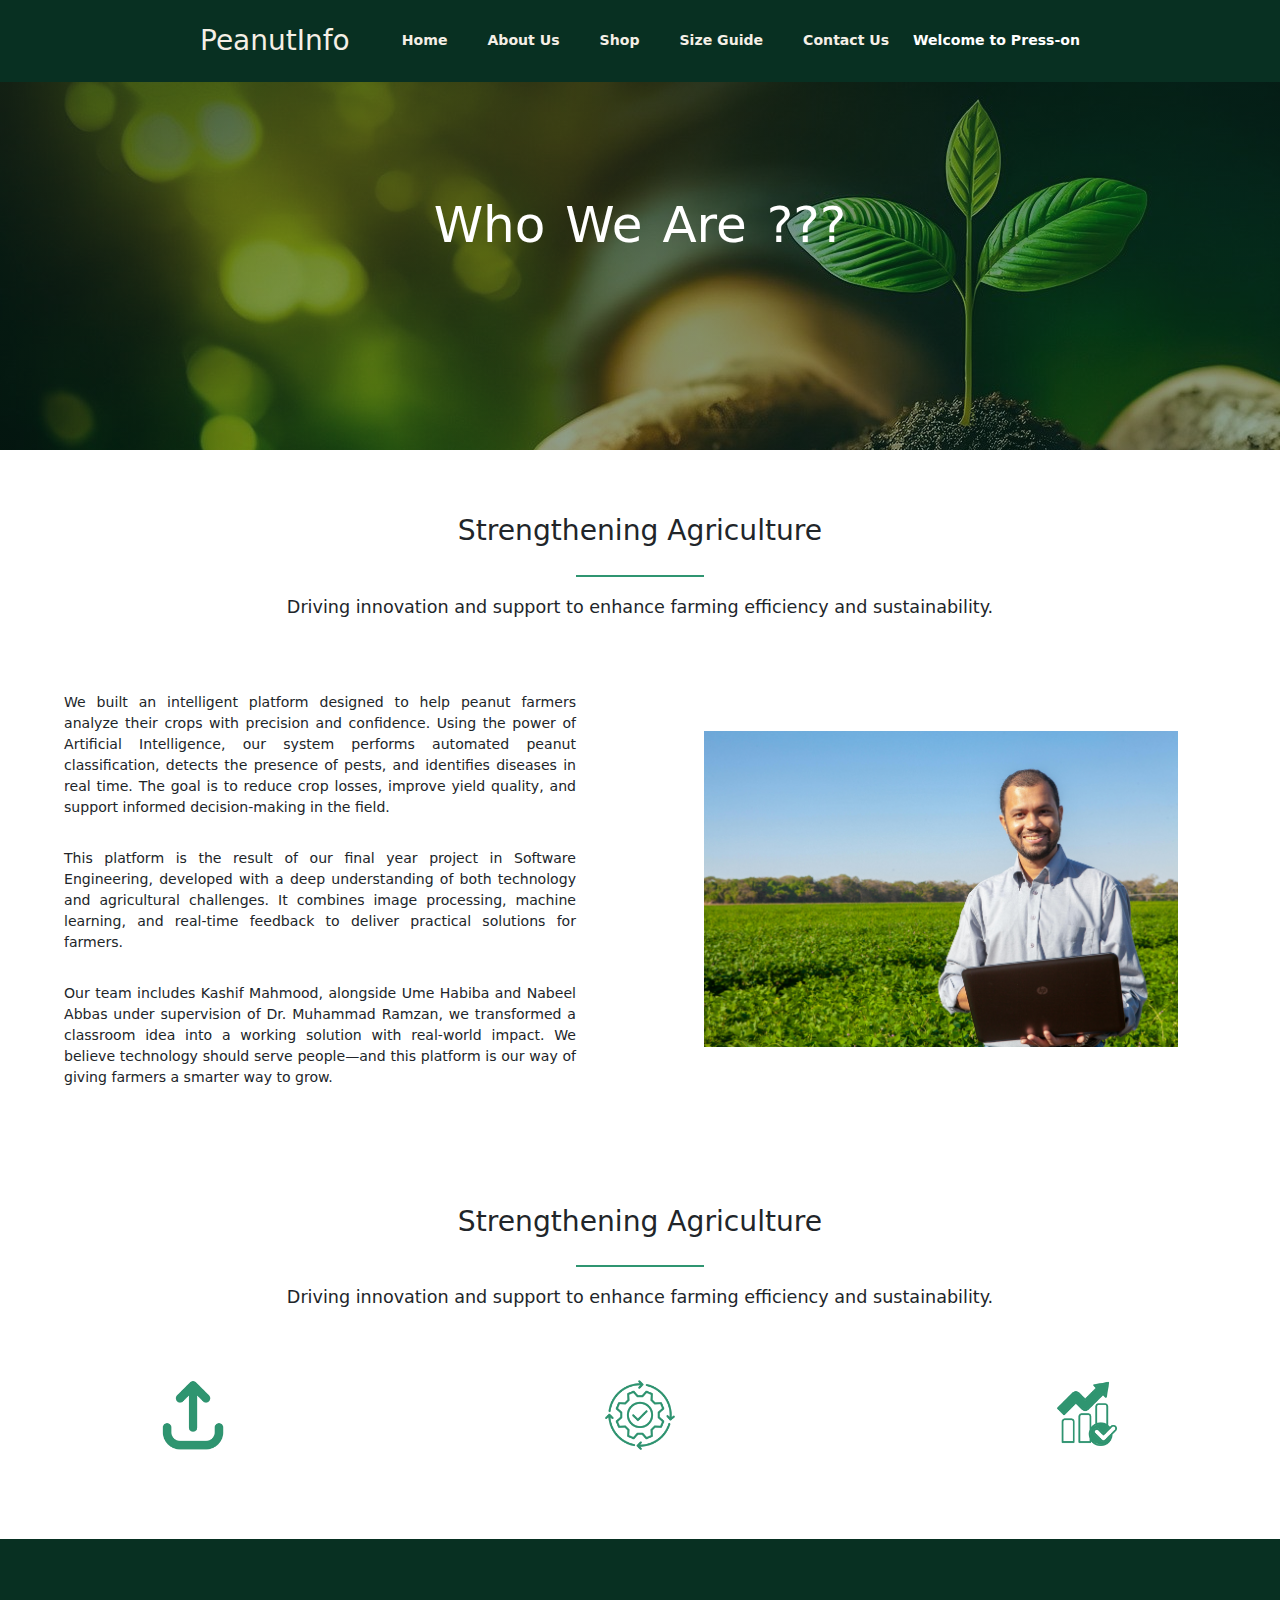
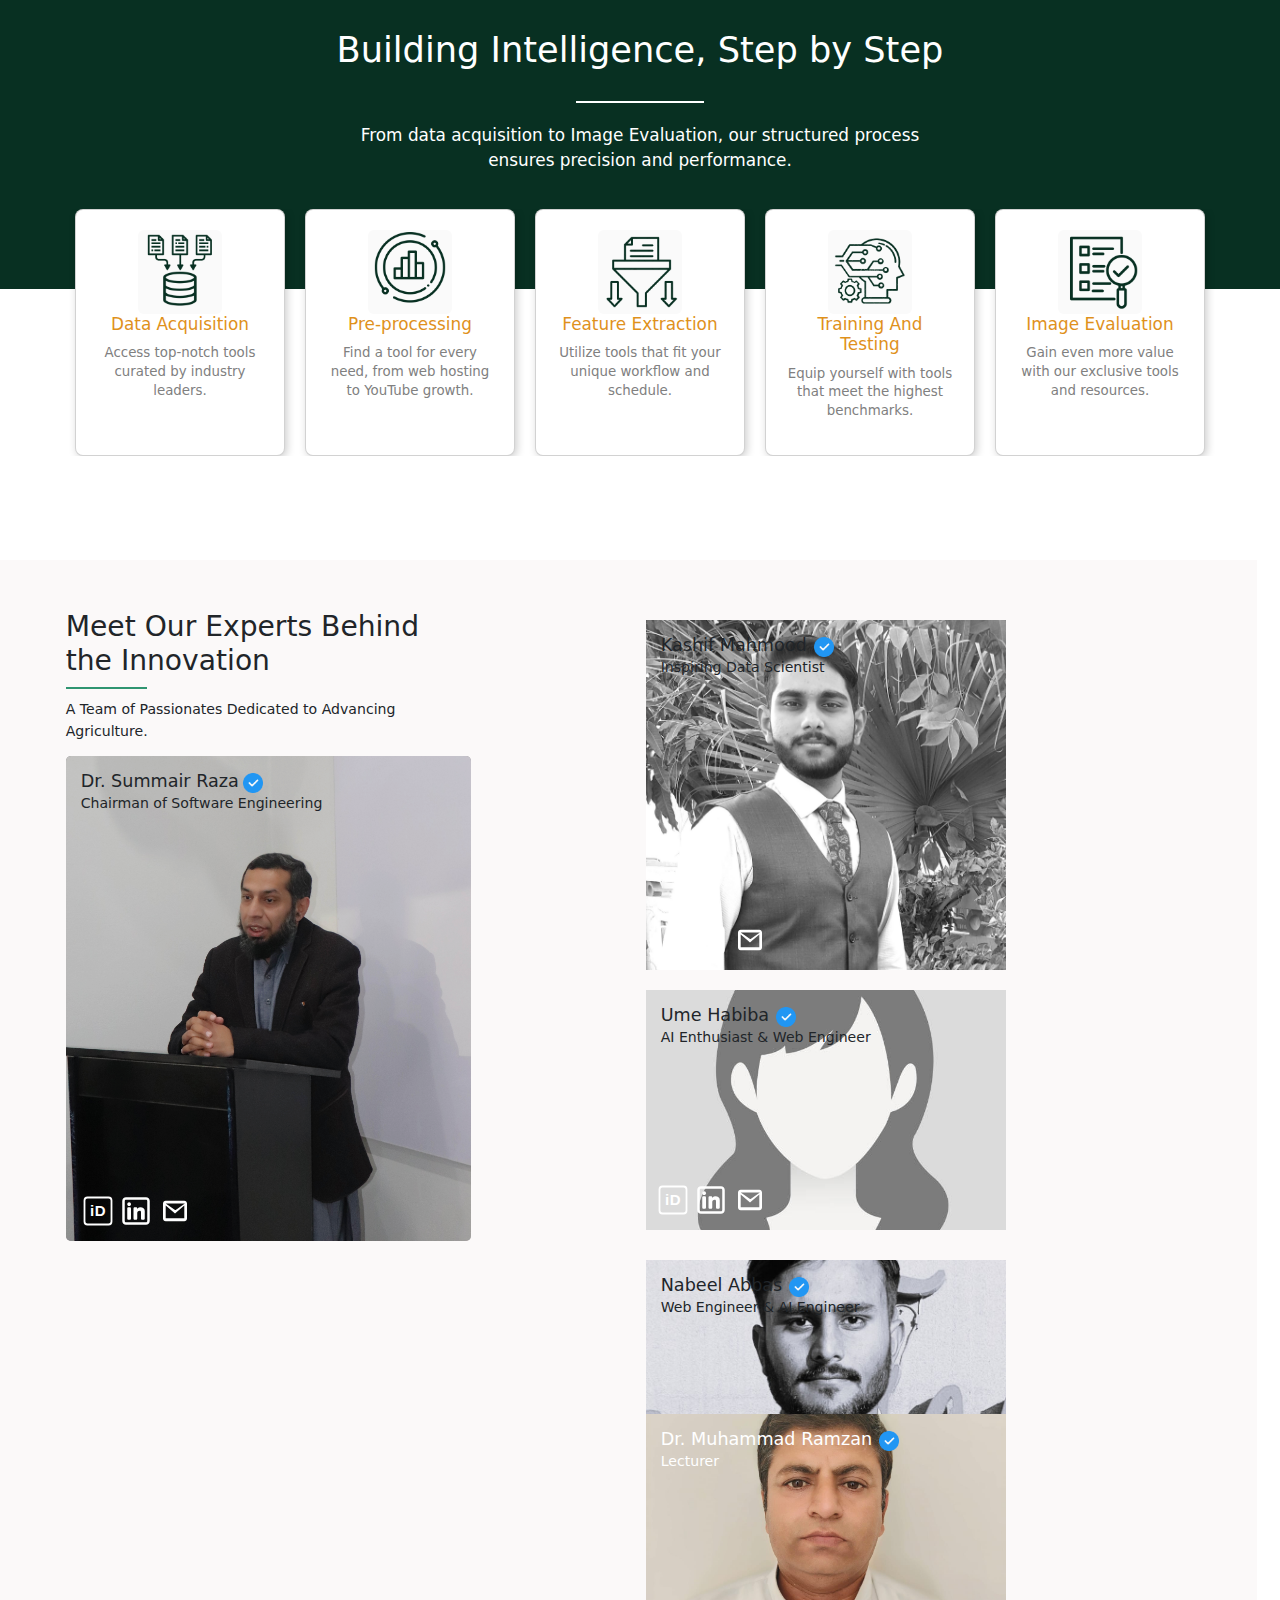
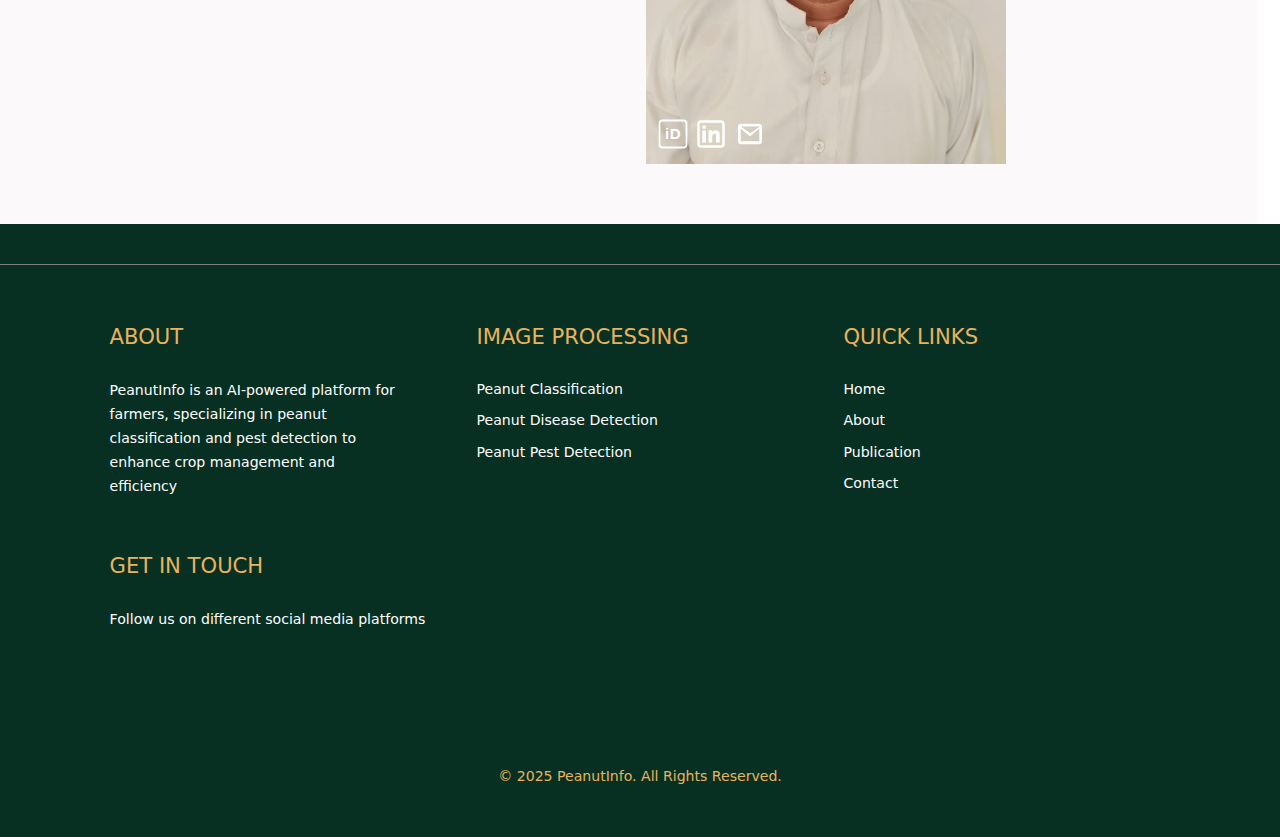
<file: about.html>
<!doctype html>
<html lang="en">

<head>
  <meta charset="utf-8">
  <meta name="viewport" content="width=device-width, initial-scale=1">
  <title>About Us</title>

  <!-- Boostrap file Linkage -->
  <link href="https://cdn.jsdelivr.net/npm/bootstrap@5.3.3/dist/css/bootstrap.min.css" rel="stylesheet"
    integrity="sha384-QWTKZyjpPEjISv5WaRU9OFeRpok6YctnYmDr5pNlyT2bRjXh0JMhjY6hW+ALEwIH" crossorigin="anonymous">

  <!-- Font Awesome -->
  <link rel="stylesheet" href="https://cdnjs.cloudflare.com/ajax/libs/font-awesome/6.5.1/css/all.min.css"
    integrity="sha512-DTOQO9RWCH3ppGqcWaEA1BIZOC6xxalwEsw9c2QQeAIftl+Vegovlnee1c9QX4TctnWMn13TZye+giMm8e2LwA=="
    crossorigin="anonymous" referrerpolicy="no-referrer" />


  <!-- Unicons CSS for Navbar -->
  <link rel="stylesheet" href="https://unicons.iconscout.com/release/v4.0.0/css/line.css" />


  <!-- favicon -->
  <link rel="icon" type="image/x-icon" href="images/logo.png">


  <!-- Custom Files -->
  <link rel="stylesheet" href="css/about.css" />
  <link rel="stylesheet" href="css/about_media_queries.css" />

</head>

<body>

  <!-- Navbar Code -->

  <nav class="nav">
    <i class="uil uil-bars navOpenBtn"></i>
    <a href="index.html" class="logo">PeanutInfo</a>
    <ul class="nav-links">
      <i class="uil uil-times navCloseBtn"></i>
      <li><a href="index.html">Home</a></li>
      <li><a href="about.html">About Us</a></li>
      <li><a href="shop.html">Shop</a></li>
      <li><a href="size_guide.html">Size Guide</a></li>

      <!-- <li class="nav-item dropdown">
        <a class="dropdown-toggle" href="#" id="navbarDropdown" role="button" data-bs-toggle="dropdown"
          aria-expanded="false">
          Image Processing
        </a>
        <ul class="dropdown-menu mt-3" aria-labelledby="navbarDropdown">
          <li><a class="dropdown-item" href="image_classification.php">Peanut Classification</a></li>
          <li>
            <hr class="dropdown-divider">
          </li>
          <li><a class="dropdown-item" href="image_diseases_detection.php">Peanut Disease Detection</a></li>
          <li>
            <hr class="dropdown-divider">
          </li>
          <li><a class="dropdown-item" href="image_pest_detection.php">Peanut Pest Detection</a></li>
        </ul>
      </li> -->

      <li><a href="contact.html">Contact Us</a></li>
    </ul>


    <div class="nav-user-section text-white fw-bolder">
      Welcome to Press-on
    </div>
  </div>
  </nav>


  <!-- Who We Are?? -->

  <div class="pic">
    <h1>
      Who We Are ???
    </h1>
  </div>




  <!-- Our Mission -->

  <div class="cardHeadings">
    <h2>
      Strengthening Agriculture
    </h2>
    <div class="bordercards"></div>
    <h5>
      Driving innovation and support to enhance farming efficiency and sustainability.
    </h5>
  </div>


  <div class="mission">
    <div class="miss1">
      <p>We built an intelligent platform designed to help peanut farmers analyze their crops with precision and
        confidence. Using the power of Artificial Intelligence, our system performs automated peanut classification,
        detects the presence of pests, and identifies diseases in real time. The goal is to reduce crop losses, improve
        yield quality, and support informed decision-making in the field.</p>
      <p>This platform is the result of our final year project in Software Engineering, developed with a deep
        understanding of both technology and agricultural challenges. It combines image processing, machine learning,
        and real-time feedback to deliver practical solutions for farmers.</p>
      <p>Our team includes Kashif Mahmood, alongside Ume Habiba and Nabeel Abbas under supervision of Dr. Muhammad
        Ramzan, we transformed a classroom idea into a working solution with real-world impact. We believe technology
        should serve people—and this platform is our way of giving farmers a smarter way to grow.</p>
    </div>
    <div class="miss2">
      <a href="images/hero2.jpg" target="_blank">
        <img src="images/hero2.jpg" alt="error">
      </a>
    </div>
  </div>




  <!-- How Site is Work -->


  <div class="cardHeadings">
    <h2>
      Strengthening Agriculture
    </h2>
    <div class="bordercards"></div>
    <h5>
      Driving innovation and support to enhance farming efficiency and sustainability.
    </h5>
  </div>



  <div class="site-work">
    <img class="image-adjust" src="images/upload.png" alt="">
    <i class="fa-solid fa-right-long fa-2xl"></i>
    <img class="image-adjust" src="images/process.png" alt="">
    <i class="fa-solid fa-right-long fa-2xl"></i>
    <img class="image-adjust" src="images/result.png" alt="">
  </div>





  <!-- How Model Train -->

  <section class="hero">
    <h1>Building Intelligence, Step by Step</h1>
    <div class="bordercards bordercards-white"></div>
    <p> From data acquisition to Image Evaluation, our structured process ensures precision and performance.</p>
  </section>


  <!-- Cards Section  -->
  <div class="cards-wrapper">
    <section class="cards-section">

      <div class="card">
        <img src="images/Data Aquiration.png" alt="Data Acquisition" />
        <h3>Data Acquisition</h3>
        <p>Access top-notch tools curated by industry leaders.</p>
      </div>


      <div class="card">
        <img src="images/Pre Processing.png" alt="Pre-processing" />
        <h3>Pre-processing</h3>
        <p>Find a tool for every need, from web hosting to YouTube growth.</p>
      </div>


      <div class="card">
        <img src="images/Feature Extraction.png" alt="Feature Extraction" />
        <h3>Feature Extraction</h3>
        <p>Utilize tools that fit your unique workflow and schedule.</p>
      </div>


      <div class="card">
        <img src="images/Testing and Training.png" alt="Training And Testing" />
        <h3>Training And Testing</h3>
        <p>Equip yourself with tools that meet the highest benchmarks.</p>
      </div>


      <div class="card">
        <img src="images/Image Evaluation.png" alt="Image Evaluation" />
        <h3>Image Evaluation</h3>
        <p>Gain even more value with our exclusive tools and resources.</p>
      </div>
    </section>
  </div>



  <!-- Our Team -->



  <div class="row agents-section">

    <!-- Main Card -->
    <div class="vertical-agent-section col-lg-4 col-md-4 col-11">
      <div class="agent-text-section">
        <h2>Meet Our Experts Behind the Innovation</h2>
        <div class="agent-head-divider"></div>
        <p>A Team of Passionates Dedicated to Advancing Agriculture.</p>
      </div>

      <div class="agent-vertical-card">
        <img src="images/Sir Summair.jpg" alt="Sir Summair" class="img-fluid card-1-img">
        <div class="agent-head">
          <h5>Dr. Summair Raza</h5> <img src="images/blue-tick.png" alt="blue-tick"
            class="img-fluid vertical-agent-blue-tick"> <br>
          <p>Chairman of Software Engineering</p>
        </div>
        <div class="agent-social-contacts">
          <a href="https://orcid.org/0000-0001-7405-7948" target="_blank"><img src="images/orc.svg" alt="ORC Image"
              class="img-fluid sccial-icons"></a>
          <a href="https://www.linkedin.com/in/summair-raza-73b4b48/" target="_blank"><img src="images/linkedin.svg"
              alt="linkedin img" class="img-fluid sccial-icons"></a>
          <a href="mailto:summair.raza@uos.edu.pk" target="_blank"><img src="images/email.svg" alt="email img"
              class="img-fluid sccial-icons"></a>

        </div>

        <div class="agent-desc">
          Associate Professor and Chairman of the Department of Software Engineering at the University of Sargodha. He
          specializes in Soft Computing, AI-based Software Engineering, Natural Language Processing, and Feature
          Engineering.
        </div>
      </div>
    </div>





    <div class="horizontal-agent-section col-lg-7 col-md-6 col-11">

      <!-- card1 -->

      <div class="agent-horizontal-card card-agent-1">
        <img src="images/Kashif Mahmood.jpg" alt="agent-2" class="img-fluid horizontal-agent-2">
        <div class="agent-horizontal-head">
          <h5 style="display: inline;" class="me-2">Kashif Mahmood</h5><img src="images/blue-tick.png" alt="blue-tick"
            class="img-fluid vertical-agent-blue-tick">
          <p>Inspiring Data Scientist</p>
        </div>
        <div class="horizontal-agent-desc">
          inspiring data scientist with expertise in machine learning, deep learning, and a passion for solving
          real-world problems through innovation.
        </div>
        <div class="horizontal-agent-social-contacts">
          <a href="https://orcid.org/0009-0000-2587-1724" target="_blank"><img src="images/orc.svg" alt="ORC Image"
              class="img-fluid sccial-icons"></a>
          <a href="https://www.linkedin.com/in/kashif-mahmood-data-scientist/" target="_blank"><img
              src="images/linkedin.svg" alt="linkedin img" class="img-fluid sccial-icons"></a>
          <a href="mailto:kashif03371733@gmail.com" target="_blank"><img src="images/email.svg" alt="email img"
              class="img-fluid sccial-icons"></a>
        </div>
      </div>


      <!-- card2 -->
      <div class="agent-horizontal-card card-agent-2">
        <img src="images/Ume Habiba.jpg" alt="agent-2" class="img-fluid horizontal-agent-2" style="height: 240px;">
        <div class="agent-horizontal-head">
          <h5 style="display: inline;" class="me-2">Ume Habiba</h5><img src="images/blue-tick.png" alt="blue-tick"
            class="img-fluid vertical-agent-blue-tick">
          <p>AI Enthusiast & Web Engineer</p>
        </div>
        <div class="horizontal-agent-desc">
          Passionate AI enthusiast exploring innovation at the frontier of technology with expertise in Web
          Technologies.
        </div>
        <div class="horizontal-agent-social-contacts">
          <a href="https://orcid.org/0009-0000-3723-4722" target="_blank"><img src="images/orc.svg" alt="ORC Image"
              class="img-fluid sccial-icons"></a>
          <a href="https://www.linkedin.com/in/ume-habiba10/" target="_blank"><img src="images/linkedin.svg"
              alt="linkedin img" class="img-fluid sccial-icons"></a>
          <a href="mailto:padhrar840@gmail.com" target="_blank"><img src="images/email.svg" alt="email img"
              class="img-fluid sccial-icons"></a>
        </div>
      </div>


      <!-- card3 -->
      <div class="agent-horizontal-card card-agent-3">
        <img src="images/Nabeel Abbas.jpg" alt="agent-2" class="img-fluid horizontal-agent-2">
        <div class="agent-horizontal-head">
          <h5 style="display: inline;" class="me-2">Nabeel Abbas</h5><img src="images/blue-tick.png" alt="blue-tick"
            class="img-fluid vertical-agent-blue-tick">
          <p>Web Engineer & AI Engineer</p>
        </div>
        <div class="horizontal-agent-desc">
          Strong foundation in core computing subjects and a deep passion for Artificial Intelligence, with expertise in
          Web Engineering.
        </div>
        <div class="horizontal-agent-social-contacts">
          <a href="https://orcid.org/0009-0006-4719-2689" target="_blank"><img src="images/orc.svg" alt="ORC Image"
              class="img-fluid sccial-icons"></a>
          <a href="https://www.linkedin.com/in/nabeel-abbas-3a59a3344/" target="_blank"><img src="images/linkedin.svg"
              alt="linkedin img" class="img-fluid sccial-icons"></a>
          <a href="mailto:nabeelabbas437@gmail.com" target="_blank"><img src="images/email.svg" alt="email img"
              class="img-fluid sccial-icons"></a>
        </div>
      </div>


      <!-- card4 -->
      <div class="agent-horizontal-card card-agent-4">
        <img src="images/Muhammad Ramzan.jpg" alt="agent-2" class="img-fluid horizontal-agent-2">
        <div class="agent-horizontal-head" style="color: white;">
          <h5 style="display: inline;" class="me-2">Dr. Muhammad Ramzan</h5><img src="images/blue-tick.png"
            alt="blue-tick" class="img-fluid vertical-agent-blue-tick">
          <p>Lecturer</p>
        </div>
        <div class="horizontal-agent-desc">
          Dr. Muhammad Ramzan holds a PhD in Computer Science and has a strong background in Computer Vision, Deep
          Learning, and Human Activity Recognition
        </div>
        <div class="horizontal-agent-social-contacts">
          <a href="https://orcid.org/0000-0001-7803-7960" target="_blank"><img src="images/orc.svg" alt="ORC Image"
              class="img-fluid sccial-icons"></a>
          <a href="https://www.linkedin.com/muhammad-ramzan?_l=en_US" target="_blank"><img src="images/linkedin.svg"
              alt="linkedin img" class="img-fluid sccial-icons"></a>
          <a href="mailto:ramzan.muhammad@uos.edu.pk" target="_blank"><img src="images/email.svg" alt="email img"
              class="img-fluid sccial-icons"></a>
        </div>
      </div>


    </div>
  </div>



  <!-- Footer -->

  <footer class="footer">
    <div class="footer-container">
      <div class="footer-section about">
        <h4>ABOUT</h4>
        <p>
          PeanutInfo is an AI-powered platform for farmers, specializing in peanut classification and pest detection to
          enhance crop management and efficiency
        </p>
      </div>
      <div class="footer-section categories">
        <h4>IMAGE PROCESSING</h4>
        <ul>
          <li><a href="image_classification.php">Peanut Classification</a></li>
          <li><a href="image_diseases_detection.php">Peanut Disease Detection</a></li>
          <li><a href="image_pest_detection.php">Peanut Pest Detection</a></li>
        </ul>
      </div>
      <div class="footer-section quick-links">
        <h4>QUICK LINKS</h4>
        <ul>
          <li><a href="index.php">Home</a></li>
          <li><a href="about.php">About</a></li>
          <li><a href="#">Publication</a></li>
          <li><a href="contact.php">Contact</a></li>
        </ul>
      </div>
      <div class="footer-section get-in-touch">
        <h4>GET IN TOUCH</h4>
        <p>Follow us on different social media platforms</p>
        <div class="social-icons">
          <a href="#"><i class="fab fa-facebook"></i></a>
          <a href="#"><i class="fab fa-instagram"></i></a>
          <a href="#"><i class="fab fa-whatsapp"></i></a>
          <a href="#"><i class="fab fa-pinterest"></i></a>
        </div>
      </div>
    </div>
    <div class="copyright">
      <h6>© 2025 PeanutInfo. All Rights Reserved.</h6>
    </div>
  </footer>



  <script src="https://cdn.jsdelivr.net/npm/bootstrap@5.3.3/dist/js/bootstrap.bundle.min.js"
    integrity="sha384-YvpcrYf0tY3lHB60NNkmXc5s9fDVZLESaAA55NDzOxhy9GkcIdslK1eN7N6jIeHz"
    crossorigin="anonymous"></script>

  <script src="js/index.js"></script>
</body>

</html>
</file>
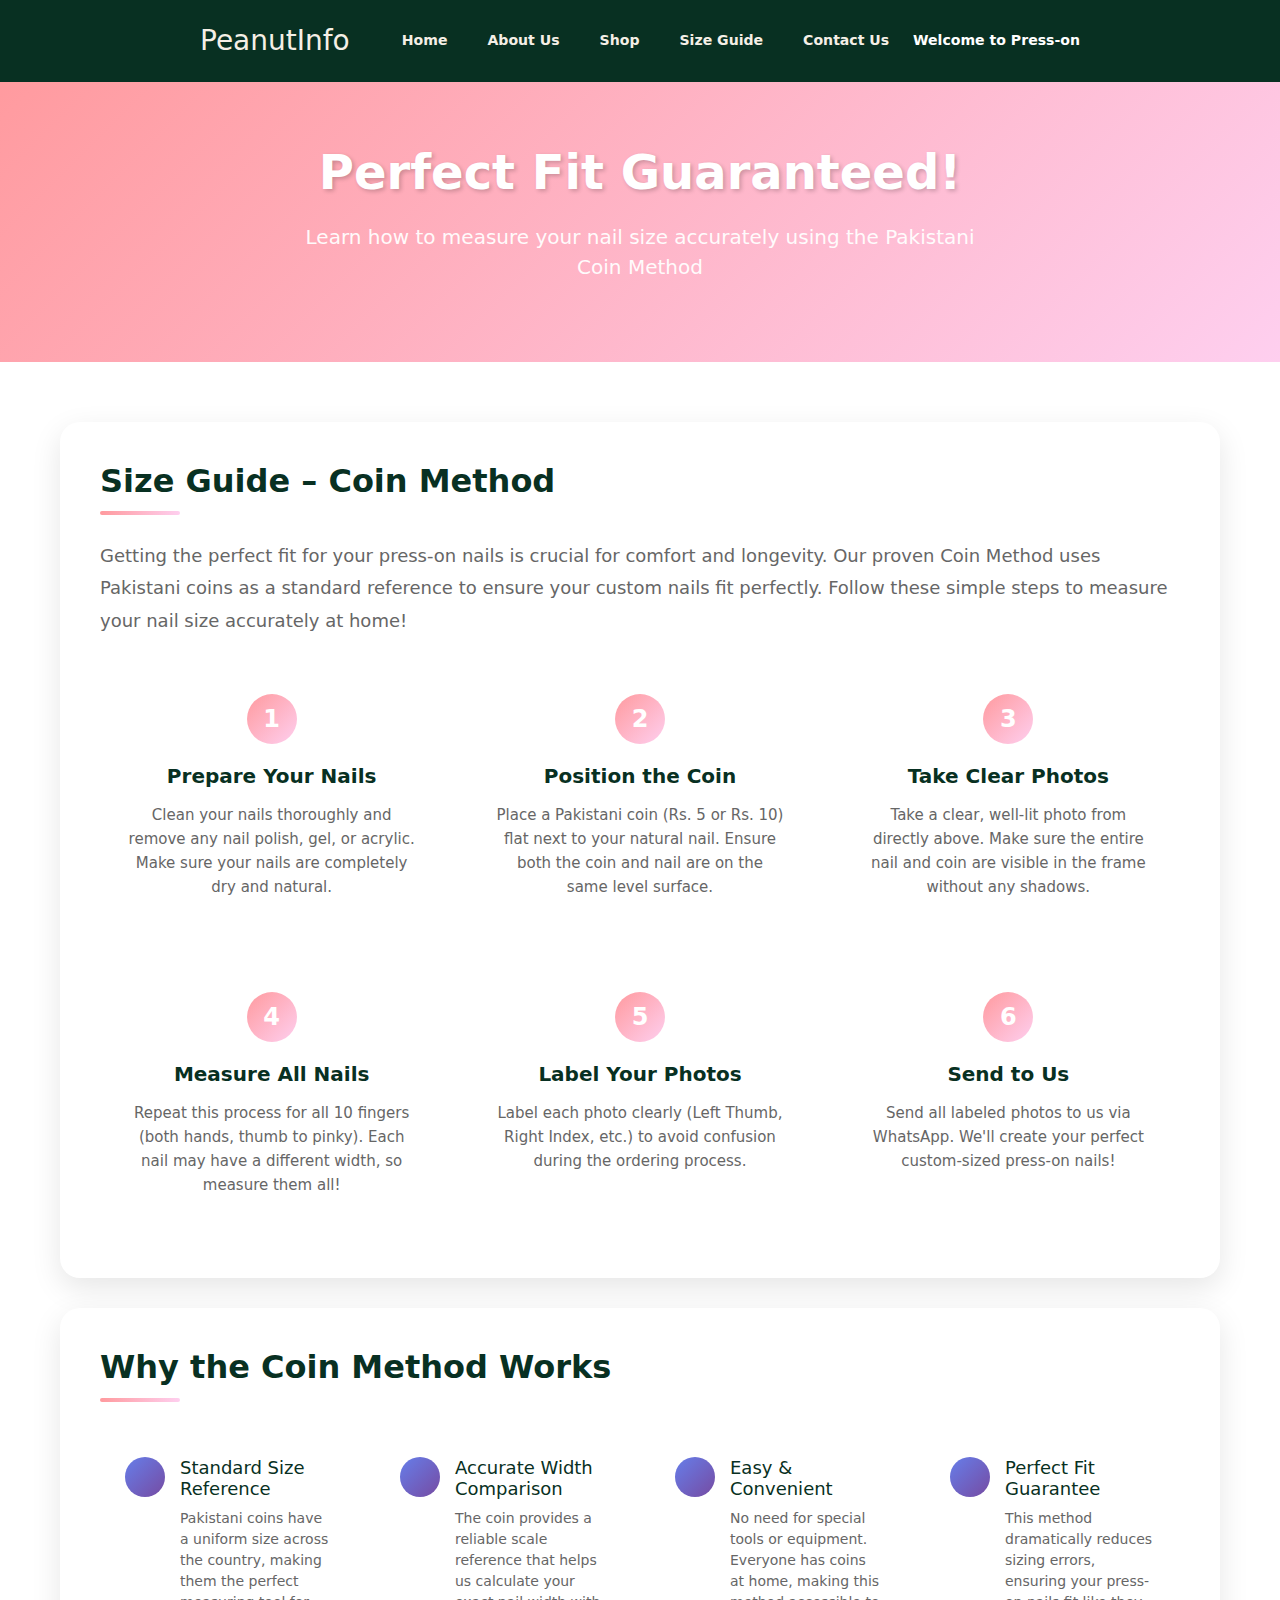
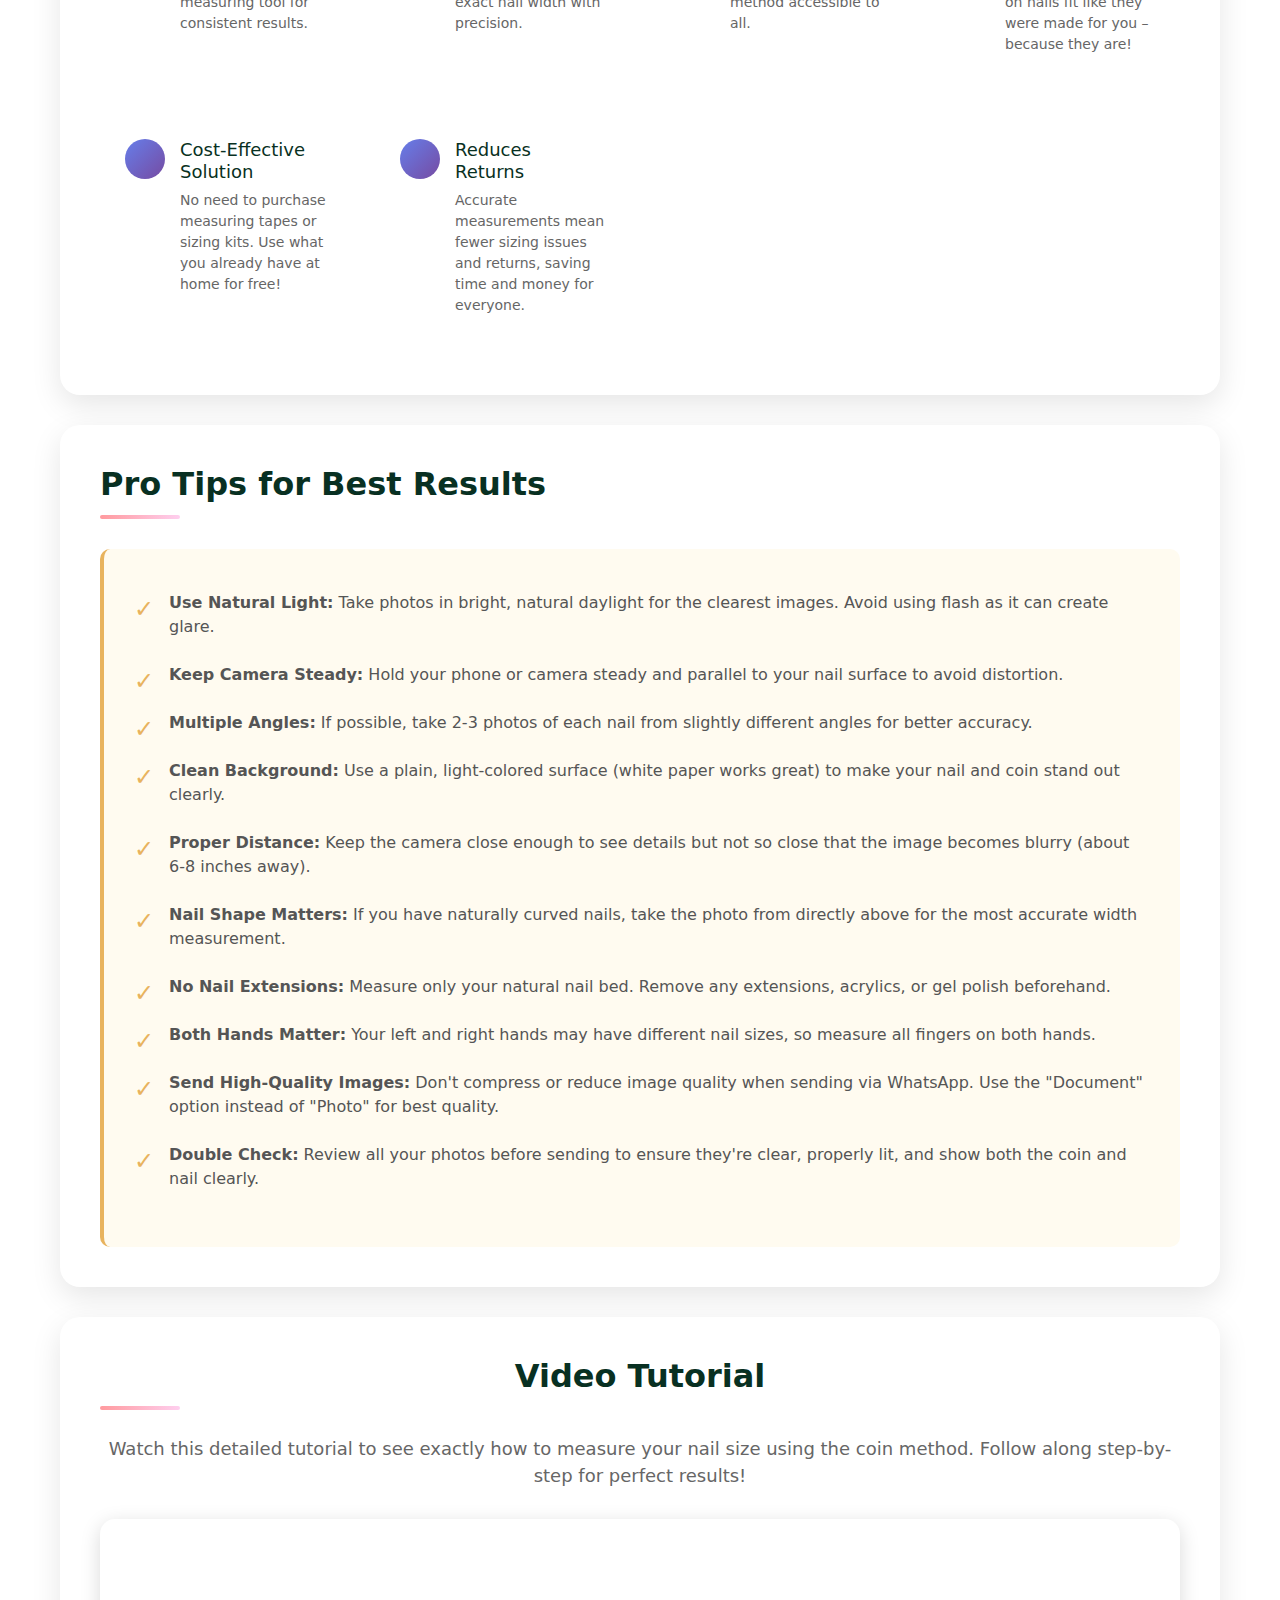
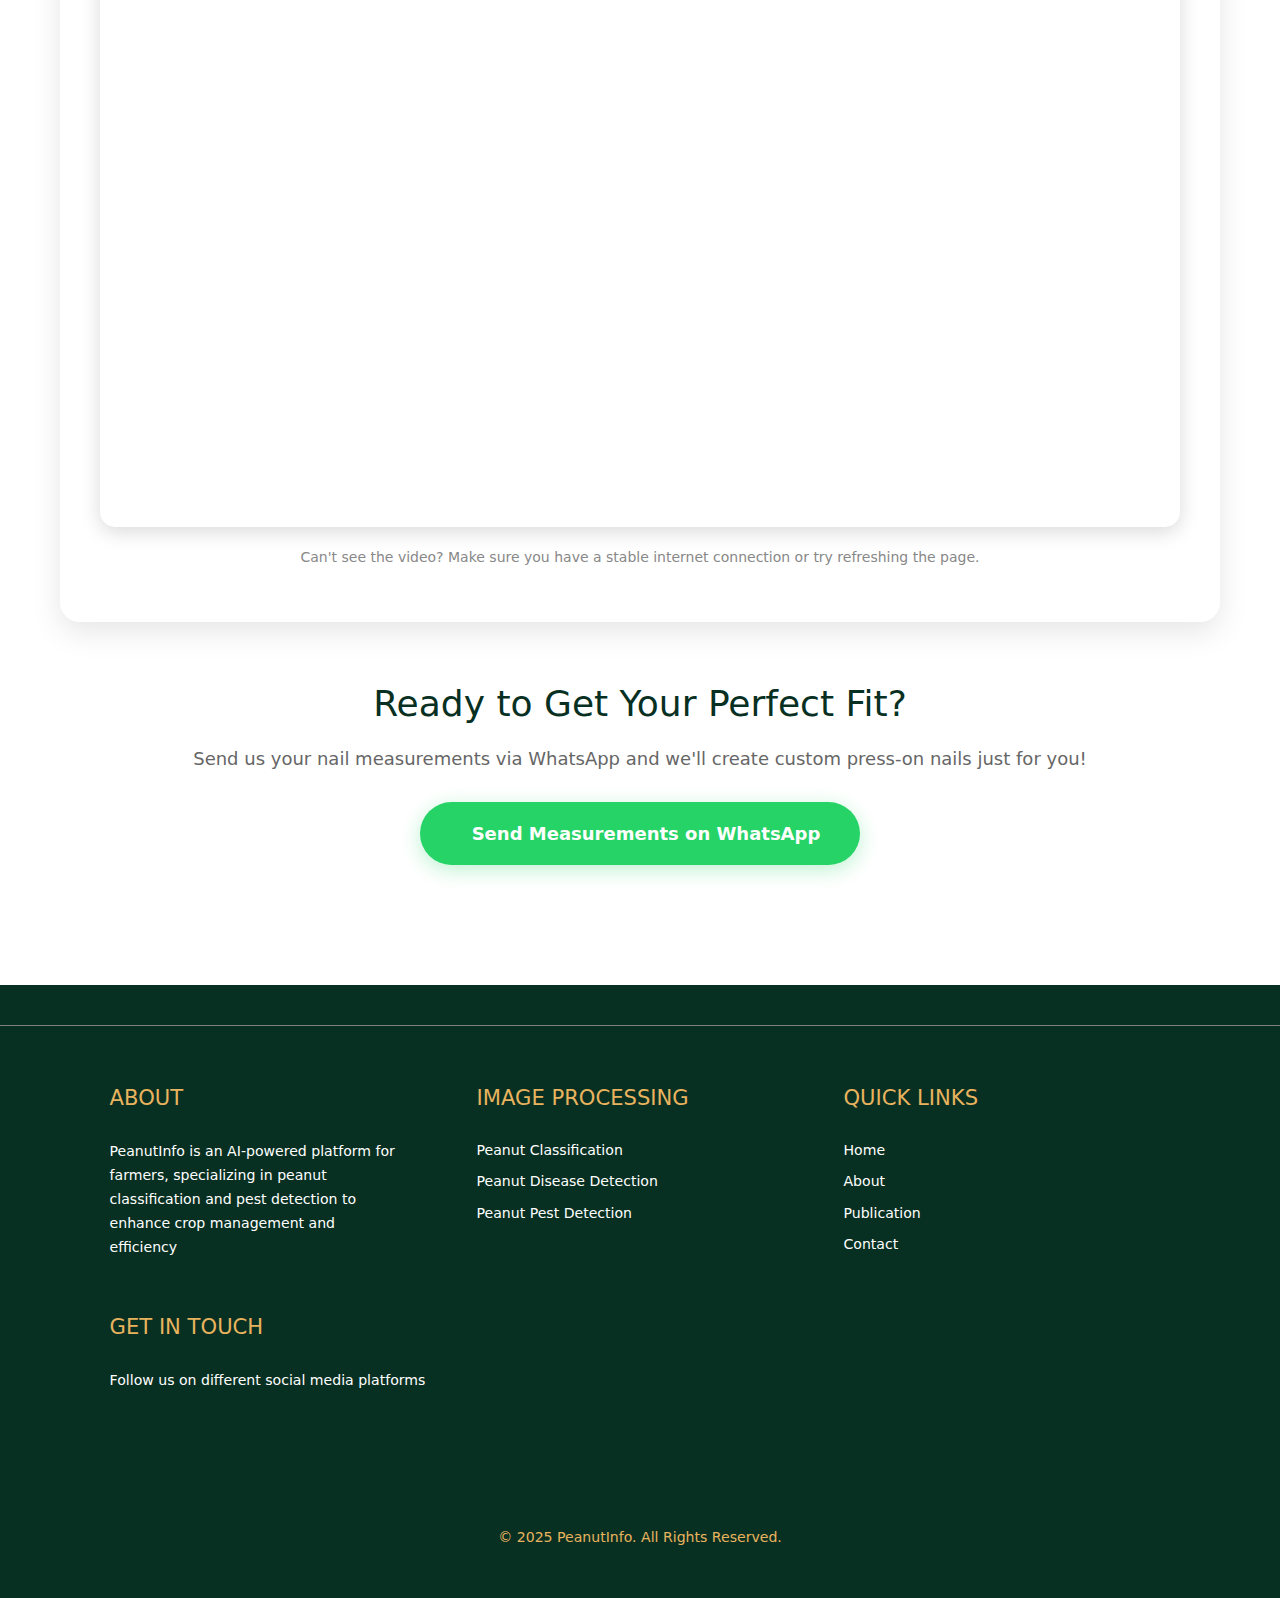
<file: size_guide.html>
<!doctype html>
<html lang="en">

<head>
  <meta charset="utf-8">
  <meta name="viewport" content="width=device-width, initial-scale=1">
  <title>Product Page</title>

  <!-- Boostrap file Linkage -->
  <link href="https://cdn.jsdelivr.net/npm/bootstrap@5.3.3/dist/css/bootstrap.min.css" rel="stylesheet"
    integrity="sha384-QWTKZyjpPEjISv5WaRU9OFeRpok6YctnYmDr5pNlyT2bRjXh0JMhjY6hW+ALEwIH" crossorigin="anonymous">

  <!-- Font Awesome -->
  <link rel="stylesheet" href="https://cdnjs.cloudflare.com/ajax/libs/font-awesome/6.5.1/css/all.min.css"
    integrity="sha512-DTOQO9RWCH3ppGqcWaEA1BIZOC6xxalwEsw9c2QQeAIftl+Vegovlnee1c9QX4TctnWMn13TZye+giMm8e2LwA=="
    crossorigin="anonymous" referrerpolicy="no-referrer" />


  <!-- Unicons CSS for Navbar -->
  <link rel="stylesheet" href="https://unicons.iconscout.com/release/v4.0.0/css/line.css" />


  <!-- favicon -->
  <link rel="icon" type="image/x-icon" href="images/logo.png">

  
  <!-- Custom Files -->
  <link rel="stylesheet" href="css/size_guide.css" />
  <link rel="stylesheet" href="css/size_guide_media_queries.css" />


  <!-- Google Font -->
  

</head>
<body>

   <!-- Navbar Code -->

  <nav class="nav">
    <i class="uil uil-bars navOpenBtn"></i>
    <a href="index.html" class="logo">PeanutInfo</a>
    <ul class="nav-links">
      <i class="uil uil-times navCloseBtn"></i>
      <li><a href="index.html">Home</a></li>
      <li><a href="about.html">About Us</a></li>
      <li><a href="shop.html">Shop</a></li>
      <li><a href="size_guide.html">Size Guide</a></li>

      <!-- <li class="nav-item dropdown">
        <a class="dropdown-toggle" href="#" id="navbarDropdown" role="button" data-bs-toggle="dropdown"
          aria-expanded="false">
          Image Processing
        </a>
        <ul class="dropdown-menu mt-3" aria-labelledby="navbarDropdown">
          <li><a class="dropdown-item" href="image_classification.php">Peanut Classification</a></li>
          <li>
            <hr class="dropdown-divider">
          </li>
          <li><a class="dropdown-item" href="image_diseases_detection.php">Peanut Disease Detection</a></li>
          <li>
            <hr class="dropdown-divider">
          </li>
          <li><a class="dropdown-item" href="image_pest_detection.php">Peanut Pest Detection</a></li>
        </ul>
      </li> -->

      <li><a href="contact.html">Contact Us</a></li>
    </ul>


    <div class="nav-user-section text-white fw-bolder">
      Welcome to Press-on
    </div>
  </div>
  </nav>






<!-- Hero Section -->
  <div class="hero-section">
    <h1><i class="fas fa-ruler"></i> Perfect Fit Guaranteed!</h1>
    <p>Learn how to measure your nail size accurately using the Pakistani Coin Method</p>
  </div>

  <!-- Main Content -->
  <div class="content-container">

    <!-- Size Guide Section -->
    <div class="guide-card">
      <h2 class="section-title"><i class="fas fa-hand-sparkles"></i> Size Guide – Coin Method</h2>
      <p style="font-size: 18px; color: #666; line-height: 1.8; margin-bottom: 30px;">
        Getting the perfect fit for your press-on nails is crucial for comfort and longevity. Our proven Coin Method uses
        Pakistani coins as a standard reference to ensure your custom nails fit perfectly. Follow these simple steps to
        measure your nail size accurately at home!
      </p>

      <div class="steps-container">
        <div class="step-card">
          <div class="step-number">1</div>
          <h3>Prepare Your Nails</h3>
          <p>Clean your nails thoroughly and remove any nail polish, gel, or acrylic. Make sure your nails are completely
            dry and natural.</p>
        </div>

        <div class="step-card">
          <div class="step-number">2</div>
          <h3>Position the Coin</h3>
          <p>Place a Pakistani coin (Rs. 5 or Rs. 10) flat next to your natural nail. Ensure both the coin and nail are on
            the same level surface.</p>
        </div>

        <div class="step-card">
          <div class="step-number">3</div>
          <h3>Take Clear Photos</h3>
          <p>Take a clear, well-lit photo from directly above. Make sure the entire nail and coin are visible in the frame
            without any shadows.</p>
        </div>

        <div class="step-card">
          <div class="step-number">4</div>
          <h3>Measure All Nails</h3>
          <p>Repeat this process for all 10 fingers (both hands, thumb to pinky). Each nail may have a different width, so
            measure them all!</p>
        </div>

        <div class="step-card">
          <div class="step-number">5</div>
          <h3>Label Your Photos</h3>
          <p>Label each photo clearly (Left Thumb, Right Index, etc.) to avoid confusion during the ordering process.</p>
        </div>

        <div class="step-card">
          <div class="step-number">6</div>
          <h3>Send to Us</h3>
          <p>Send all labeled photos to us via WhatsApp. We'll create your perfect custom-sized press-on nails!</p>
        </div>
      </div>
    </div>

    <!-- Why Coin Method Works -->
    <div class="guide-card">
      <h2 class="section-title"><i class="fas fa-check-circle"></i> Why the Coin Method Works</h2>
      <div class="benefits-grid">
        <div class="benefit-item">
          <div class="benefit-icon">
            <i class="fas fa-coins"></i>
          </div>
          <div>
            <h4>Standard Size Reference</h4>
            <p>Pakistani coins have a uniform size across the country, making them the perfect measuring tool for consistent
              results.</p>
          </div>
        </div>

        <div class="benefit-item">
          <div class="benefit-icon">
            <i class="fas fa-ruler-horizontal"></i>
          </div>
          <div>
            <h4>Accurate Width Comparison</h4>
            <p>The coin provides a reliable scale reference that helps us calculate your exact nail width with precision.
            </p>
          </div>
        </div>

        <div class="benefit-item">
          <div class="benefit-icon">
            <i class="fas fa-home"></i>
          </div>
          <div>
            <h4>Easy & Convenient</h4>
            <p>No need for special tools or equipment. Everyone has coins at home, making this method accessible to all.
            </p>
          </div>
        </div>

        <div class="benefit-item">
          <div class="benefit-icon">
            <i class="fas fa-thumbs-up"></i>
          </div>
          <div>
            <h4>Perfect Fit Guarantee</h4>
            <p>This method dramatically reduces sizing errors, ensuring your press-on nails fit like they were made for you
              – because they are!</p>
          </div>
        </div>

        <div class="benefit-item">
          <div class="benefit-icon">
            <i class="fas fa-dollar-sign"></i>
          </div>
          <div>
            <h4>Cost-Effective Solution</h4>
            <p>No need to purchase measuring tapes or sizing kits. Use what you already have at home for free!</p>
          </div>
        </div>

        <div class="benefit-item">
          <div class="benefit-icon">
            <i class="fas fa-redo"></i>
          </div>
          <div>
            <h4>Reduces Returns</h4>
            <p>Accurate measurements mean fewer sizing issues and returns, saving time and money for everyone.</p>
          </div>
        </div>
      </div>
    </div>

    <!-- Important Tips -->
    <div class="guide-card">
      <h2 class="section-title"><i class="fas fa-lightbulb"></i> Pro Tips for Best Results</h2>
      <div class="tips-list">
        <ul>
          <li><strong>Use Natural Light:</strong> Take photos in bright, natural daylight for the clearest images. Avoid
            using flash as it can create glare.</li>
          <li><strong>Keep Camera Steady:</strong> Hold your phone or camera steady and parallel to your nail surface to
            avoid distortion.</li>
          <li><strong>Multiple Angles:</strong> If possible, take 2-3 photos of each nail from slightly different angles
            for better accuracy.</li>
          <li><strong>Clean Background:</strong> Use a plain, light-colored surface (white paper works great) to make your
            nail and coin stand out clearly.</li>
          <li><strong>Proper Distance:</strong> Keep the camera close enough to see details but not so close that the image
            becomes blurry (about 6-8 inches away).</li>
          <li><strong>Nail Shape Matters:</strong> If you have naturally curved nails, take the photo from directly above
            for the most accurate width measurement.</li>
          <li><strong>No Nail Extensions:</strong> Measure only your natural nail bed. Remove any extensions, acrylics, or
            gel polish beforehand.</li>
          <li><strong>Both Hands Matter:</strong> Your left and right hands may have different nail sizes, so measure all
            fingers on both hands.</li>
          <li><strong>Send High-Quality Images:</strong> Don't compress or reduce image quality when sending via WhatsApp.
            Use the "Document" option instead of "Photo" for best quality.</li>
          <li><strong>Double Check:</strong> Review all your photos before sending to ensure they're clear, properly lit,
            and show both the coin and nail clearly.</li>
        </ul>
      </div>
    </div>

    <!-- Video Tutorial -->
    <div class="video-section">
      <h2 class="section-title"><i class="fas fa-video"></i> Video Tutorial</h2>
      <p style="font-size: 18px; color: #666; margin-bottom: 20px;">
        Watch this detailed tutorial to see exactly how to measure your nail size using the coin method. Follow along
        step-by-step for perfect results!
      </p>
      <div class="video-wrapper">
        <!-- Replace VIDEO_ID with your actual YouTube video ID -->
        <iframe 
          src="https://www.youtube.com/embed/-NbEmSWcXAU" 
          title="How to Measure Nail Size Using Coin Method" 
          allow="accelerometer; autoplay; clipboard-write; encrypted-media; gyroscope; picture-in-picture" 
          allowfullscreen>
        </iframe>
      </div>
      <p style="margin-top: 20px; color: #888; font-size: 14px;">
        <i class="fas fa-info-circle"></i> Can't see the video? Make sure you have a stable internet connection or try
        refreshing the page.
      </p>
    </div>

    <!-- Call to Action -->
    <div class="cta-section">
      <h2 style="font-size: 36px; color: var(--main-color); margin-bottom: 20px;">Ready to Get Your Perfect Fit?</h2>
      <p style="font-size: 18px; color: #666; margin-bottom: 30px;">
        Send us your nail measurements via WhatsApp and we'll create custom press-on nails just for you!
      </p>
      <a href="https://wa.me/9233371733897?text=Hi! I want to send my nail measurements using the coin method." class="whatsapp-btn">
        <i class="fab fa-whatsapp"></i> Send Measurements on WhatsApp
      </a>
    </div>

  </div>





  <!-- Footer -->

  <footer class="footer">
    <div class="footer-container">
      <div class="footer-section about">
        <h4>ABOUT</h4>
        <p>
        PeanutInfo is an AI-powered platform for farmers, specializing in peanut classification and pest detection to enhance crop management and efficiency
        </p>
      </div>
      <div class="footer-section categories">
        <h4>IMAGE PROCESSING</h4>
        <ul>
          <li><a href="image_classification.php">Peanut Classification</a></li>
          <li><a href="image_diseases_detection.php">Peanut Disease Detection</a></li>
          <li><a href="image_pest_detection.php">Peanut Pest Detection</a></li>
        </ul>
      </div>
      <div class="footer-section quick-links">
        <h4>QUICK LINKS</h4>
        <ul>
          <li><a href="index.php">Home</a></li>
          <li><a href="about.php">About</a></li>
          <li><a href="#">Publication</a></li>
          <li><a href="contact.php">Contact</a></li>
        </ul>
      </div>
      <div class="footer-section get-in-touch">
        <h4>GET IN TOUCH</h4>
        <p>Follow us on different social media platforms</p>
        <div class="social-icons">
          <a href="#"><i class="fab fa-facebook"></i></a>
          <a href="#"><i class="fab fa-instagram"></i></a>
          <a href="#"><i class="fab fa-whatsapp"></i></a>
          <a href="#"><i class="fab fa-pinterest"></i></a>
        </div>
      </div>
    </div>
    <div class="copyright">
      <h6>© 2025 PeanutInfo. All Rights Reserved.</h6>
    </div>
  </footer>


  


    <script src="https://cdn.jsdelivr.net/npm/bootstrap@5.3.3/dist/js/bootstrap.bundle.min.js"
      integrity="sha384-YvpcrYf0tY3lHB60NNkmXc5s9fDVZLESaAA55NDzOxhy9GkcIdslK1eN7N6jIeHz"
      crossorigin="anonymous"></script>
    <script src="js/index.js"></script>
</body>

</html>
</file>
<file: css/about.css>
* {
    padding: 0;
    margin: 0;
    box-sizing: border-box;
}


html {
    font-size: 88%;
}




/* Variables */


:root{
    --main-color: #083022;
    --main-heading: #79B900;
    --sub-heading: #E4FC7A;
    --white-font-color: #fff;
    --gray-font-color: #808080;
    --border-top-color: #2f9571;
    --border-color-all: #2f9571;
    --button-color: #083022;
    --button-hover-background-color: #df911c;
    --button-hover-font-color: #fff;
    --black-font-color: #000;
    --button-font-color: #fff;
    --button-border-color: #DEE2E6;
    --wheat-color: #E8B35E;
    --cream-color: #F5EFE6;
}



/* Navbar Code */


.nav {
    /* position: fixed; */
    position: absolute;
    top: 0;
    left: 0;
    width: 100%;
    padding: 20px 200px;
    background: var(--main-color);
}

.nav,
.nav .nav-links {
    display: flex;
    align-items: center;
}

.nav {
    justify-content: space-between;
}

.nav a:hover{
    color: var(--wheat-color);
}
a {
    color: var(--cream-color);
    font-weight: bold;
    text-decoration: none;
}

.nav .logo {
    font-size: 28px;
    font-weight: bold;
    font-weight: 500;
}

.nav .nav-links {
    column-gap: 40px;
    margin-bottom: 0;
    list-style: none;
}

.nav .nav-links a {
    transition: all 0.2s linear;
}


.dropdown-menu {
    background-color: var(--main-color);
}


.dropdown-item {
    color: var(--white-font-color);
    background-color: var(--main-color);
}


.dropdown-item:hover {
    background-color: var(--main-color);
    color: var(--main-heading);
}


.nav .login button {
    border-radius:10px;
    color: var(--main-color);
    background-color: var(--cream-color);
}


.nav .login button:hover {
    color: var(--cream-color);
    background-color: #D99E3E;
}




.nav .navOpenBtn,
.nav .navCloseBtn {
    display: none;
}





/* Who we Are? */


.pic{
    background: linear-gradient(rgba(8, 48, 34, 0.6), rgba(8, 48, 34, 0.3)), 
    url('../images/ai1.jpg');
    background-attachment: fixed;
}

.pic h1{
    display: flex;
    justify-content: center;
    align-items: center;
    height: 50vh;
    width: 100%;
    color: var(--white-font-color);
    font-size: 50px;
    word-spacing: 4px;
}




/* Our Misison */



.cardHeadings {
    margin-top: 5%;
    display: flex;
    justify-content: center;
    align-items: center;
    flex-direction: column;
}


.cardHeadings h2,
h5 {
    text-align: center;
}


.bordercards {
    width: 10%;
    border-top: 2px solid var(--border-top-color);
    margin: 20px 0;
}


.bordercards-white{
    border-top: 2px solid var(--white-font-color);
}


.mission{
    display: flex;
    padding-top: 4%;
    padding-bottom: 3%;
    width: 100%;
    justify-content: space-around;
    align-items: center;
  
}

.miss2 img{
    width: 37vw;;
    height: auto;
    object-fit: contain;
    transition: all .4s;
}

.miss2 img:hover{
    border-radius: 40px;
    filter: brightness(70%);
}

.miss2{
    width: 40%;
}


.miss1 p{
    width: 40vw;
    padding-top: 3%;
    text-align: justify;
}




/* How Site is Work */


.site-work{
    display: flex;
    justify-content: space-around;
    align-items: center;
    flex-wrap: wrap;
    margin-top: 5%;
    padding-left: 5%;
    padding-right: 5%;
}


.site-work img {
    transition: filter 0.3s ease, background-color 0.3s ease, box-shadow 0.3s ease;
}


.site-work i{
    color: var(--main-color);
}


.image-adjust{
    height: 70px;
    width: 70px;
}


.site-work img:hover { 
    filter: brightness(50%);
}

.site-work i:hover{
    filter: brightness(50%)
}




/* How Model Train */


.hero {
    background-color: var(--main-color); 
    height: 350px;
    position: relative;
    text-align: center;
    color: var(--white-font-color);
    display: flex;
    align-items: center;
    justify-content: center;
    flex-direction: column;
    margin-top: 7%;
}


.hero h1 {
    font-size: 2.5rem;
    margin-bottom: 10px;
}

.hero p {
    font-size: 1.2rem;
    max-width: 600px;
    margin: 0 auto;
    margin-bottom: 2%;
}


.cards-wrapper {
    margin-top: -120px;
    padding: 40px 20px;
    position: relative;
}


.cards-section {
    display: flex;
    flex-wrap: wrap;
    justify-content: center;
    gap: 20px;
    max-width: 1200px;
    margin: 0 auto;
    overflow-x: auto;
}


.card {
    background-color: var(--white-font-color);
    width: 210px;
    min-width: 210px;
    min-height: 230px;
    border-radius: 8px;
    box-shadow: 2px 2px 8px rgba(0, 0, 0, 0.2);
    text-align: center;
    padding: 20px;
    flex-shrink: 0;
    transition: transform 0.2s ease;
}

.card:hover {
    transform: translateY(-5px);
}


.card img {
    width: 50%;
    height: auto;
    border-radius: 6px;
    margin-bottom: 15px;
    display: block;
    margin: 0 auto;
    color: var(--main-color);
}


.card h3 {
    font-size: 1.2rem;
    margin-bottom: 10px;
    color: var(--button-hover-background-color);
}


.card p {
    font-size: 0.95rem;
    color: var(--gray-font-color);
    line-height: 1.4;
}



/* Our Team */


.agents-section{
    display: flex;
    justify-content: center;
    align-items: flex-start;
    flex-direction: row;
    background-color: rgb(251, 249, 249);
    margin-top: 5%;
    padding-left: 2%;
    padding-right: 2%;
    width: 99vw;
}


.vertical-agent-section{
    padding: 50px 0px;
    height: 100%;
}



.agent-vertical-card{
    position: relative;
    cursor: pointer;
    height: 100%;
      
}


.agent-vertical-card:hover > .card-1-img{   
  filter: brightness(50%);
}


.agent-vertical-card:hover > .agent-desc{
    z-index: 1;
    bottom: 10%;
    transition: all .4s;
    color: var(--white-font-color);
}


.agent-vertical-card:hover > .agent-head > h5,.agent-vertical-card:hover > .agent-head > p  {
    color: var(--white-font-color);
}


.card-1-img{
    box-shadow: inset 10px 10px 30px var(--gray-font-color);
    filter: brightness(90%);
    transition: all .4s;
    border-radius: 5px;
    height: 485px;
    object-fit: cover;
}


.agent-head{
    position: absolute;
    top: 15px;
    left: 15px;
}



.vertical-agent-blue-tick{
    width: 20px;
}


.agent-head h5{
    display: inline;
}


.sccial-icons{
    width: 30px;
    margin-inline: 2px;
    cursor: pointer;
    fill: white;
}


.sccial-icons:hover{
    transform: scale(1.2);
    transition: all .4s;

}


.agent-social-contacts{
    position: absolute;
    bottom: 15px;
    left: 15px;
}


.agent-desc{
    position: absolute;
    bottom: 0%;
    left: 0;
    padding: 20px;
    z-index: -1;
}


.agent-head-divider{
    height: 2px;
    width: 20%;
   background-color:  var(--border-top-color);
   margin: 10px 0px;

}



/* horizontal card */
.horizontal-agent-section{
    display: flex;
    justify-content: space-evenly;
    align-items: flex-start;
    flex-direction: row;
    padding: 50px 0px;
    flex-wrap: wrap;
}


.agent-horizontal-card{ 
    position: relative;
    margin: 10px 0;
    
}


.horizontal-agent-2{
    width: 360px;
    height: 100%;
    object-fit: cover;
}


.agent-horizontal-card:hover > .horizontal-agent-2{
    filter: brightness(50%);
}


.agent-horizontal-card:hover > .horizontal-agent-desc{
    bottom: 15%;
    left: 0;
    z-index: 1;
    transition: all .4s;
    color: var(--white-font-color);
    transition: all .4s;
}


.agent-horizontal-card:hover > .agent-horizontal-head{
    color: var(--white-font-color);
    transition: all .4s;
}


.agent-horizontal-head{
    position: absolute;
    top: 15px;
    left: 15px;
}


.agent-horizontal-head h3{
    margin-bottom: 0;
}



.horizontal-agent-social-contacts{
    position: absolute;
    bottom: 15px;
    left: 10px;
}


.horizontal-agent-desc{
    position: absolute;
    z-index: -1;
    bottom: 0%;
    left: 10px;
    padding: 10px;
}


.card-agent-1{
   
    height: 350px;
}


.card-agent-3{
    height: 234px;
    margin: 20px 0px;
}


.card-agent-4{
    height: 350px;
    margin-top: -100px;
}





/* Footer */


.footer {
    background-color: #083022;
    color: var(--white-font-color);
    padding: 40px 0;
}


/* Separation line on top */
.footer::before {
    content: "";
    display: block;
    width: 100%;
    height: 0.08px;
    background-color: var(--gray-font-color);
    margin-bottom: 40px;
}


.footer-container {
    display: flex;
    justify-content: space-around;
    flex-wrap: wrap;
    margin-left: 7%;
    margin-right: 7%;
}



.about p {
    width: 90%;
}


.footer-section {
    flex: 1;
    margin: 20px;
    min-width: 250px;
}

.footer-section h4 {
    color: var(--wheat-color);
    margin-bottom: 15px;
    padding-bottom: 15px;
}

.footer-section p {
    /* font-size: 15px; */
    line-height: 1.7;
}

.footer-section ul {
    list-style: none;
    padding: 0;
}

.footer-section ul li {
    margin-bottom: 10px;
}

.footer-section ul li a {
    text-decoration: none;
    color: var(--white-font-color);
    transition: color 0.3s;
    font-weight: 500;
}

.footer-section ul li a:hover {
    color: var(--wheat-color);
}



.social-icons {
    padding-top: 3%;
}


.social-icons a {
    color: var(--white-font-color);
    font-size: 20px;
    margin-right: 10px;
    transition: color 0.3s;
}

.social-icons a:hover {
    color: var(--sub-heading);
}



.copyright {
    background-color: #083022;
    color: var(--wheat-color);
    text-align: center;
    padding: 5px;
    padding-top: 40px;
    padding-bottom: 5px;
    font-size: 13px;
}
</file>
<file: css/about_media_queries.css>
@media only screen and (max-width: 368px) {

    .nav .navOpenBtn,
    .nav .navCloseBtn {
        display: block;
    }

    .nav {
        padding: 15px 20px;
    }

    .nav .nav-links {
        position: fixed;
        top: 0;
        left: -100%;
        height: 100%;
        max-width: 280px;
        width: 100%;
        padding-top: 100px;
        row-gap: 30px;
        flex-direction: column;
        background-color: #083022;
        box-shadow: 0 2px 10px rgba(0, 0, 0, 0.1);
        transition: all 0.4s ease;
        z-index: 100;
    }


    .nav.openNav .nav-links {
        left: 0;
    }

    .nav .navOpenBtn {
        color: #fff;
        font-size: 20px;
        cursor: pointer;
    }

    .nav .navCloseBtn {
        position: absolute;
        top: 20px;
        right: 20px;
        color: #fff;
        font-size: 20px;
        cursor: pointer;
    }



    /* Our Mission */


    .cardHeadings {
        padding: 5%;
    }

    .bordercards {
        width: 10%;
        border-top: 2px solid #372BAF;
        margin: 20px 0;
    }


    .mission {
        display: block;
        width: 100%;
    }

    .miss2 img {
        height: auto;
        width: 90vw;
        object-fit: contain;
    }

    .miss2 {
        width: 100%;
        text-align: center;
    }

    .miss1 p {
        width: 100%;
        padding: 20px 20px;
        text-align: justify;
    }




}







@media only screen and (min-width: 368px) and (max-width: 768px) {

    .nav .navOpenBtn,
    .nav .navCloseBtn {
        display: block;
    }

    .nav {
        padding: 15px 20px;
    }

    .nav .nav-links {
        position: fixed;
        top: 0;
        left: -100%;
        height: 100%;
        max-width: 280px;
        width: 100%;
        padding-top: 100px;
        row-gap: 30px;
        flex-direction: column;
        background-color: #083022;
        box-shadow: 0 2px 10px rgba(0, 0, 0, 0.1);
        transition: all 0.4s ease;
        z-index: 100;
    }


    .nav.openNav .nav-links {
        left: 0;
    }

    .nav .navOpenBtn {
        color: #fff;
        font-size: 20px;
        cursor: pointer;
    }

    .nav .navCloseBtn {
        position: absolute;
        top: 20px;
        right: 20px;
        color: #fff;
        font-size: 20px;
        cursor: pointer;
    }



    /* Our Mission */



    .cardHeadings {
        padding: 5%;
    }

    .bordercards {
        width: 10%;
        border-top: 2px solid #372BAF;
        margin: 20px 0;
    }


    .mission {
        display: block;
        width: 100%;
    }

    .miss2 img {
        height: auto;
        width: 80vw;
        object-fit: contain;
    }

    .miss2 {
        width: 100%;
        text-align: center;
    }

    .miss1 p {
        width: 100%;
        padding: 20px 30px;
        text-align: justify;
    }

}





@media only screen and (min-width: 768px) and (max-width: 910px) {

    .nav .navOpenBtn,
    .nav .navCloseBtn {
        display: block;
    }

    .nav {
        padding: 15px 20px;
    }

    .nav .nav-links {
        position: fixed;
        top: 0;
        left: -100%;
        height: 100%;
        max-width: 280px;
        width: 100%;
        padding-top: 100px;
        row-gap: 30px;
        flex-direction: column;
        background-color: #083022;
        box-shadow: 0 2px 10px rgba(0, 0, 0, 0.1);
        transition: all 0.4s ease;
        z-index: 100;
    }


    .nav.openNav .nav-links {
        left: 0;
    }

    .nav .navOpenBtn {
        color: #fff;
        font-size: 20px;
        cursor: pointer;
    }

    .nav .navCloseBtn {
        position: absolute;
        top: 20px;
        right: 20px;
        color: #fff;
        font-size: 20px;
        cursor: pointer;
    }



    /* Our Mission */


    .bordercards {
        width: 10%;
        border-top: 2px solid #372BAF;
        margin: 20px 0;
    }



    .cardImage {
        height: 35vh;
        width: 100vw;

    }

    .mission {
        display: block;
        width: 100%;
    }

    .miss2 img {
        height: auto;
        width: 73vw;
        object-fit: contain;
    }

    .miss2 {
        width: 100%;
        text-align: center;
    }

    .miss1 p {
        width: 100%;
        padding: 20px 30px;
        text-align: justify;
    }


}




@media only screen and (min-width: 910px) and (max-width: 1050px) {
    .nav {
        padding: 15px 50px;
    }



    /* Our Mission */


    .bordercards {
        width: 10%;
        border-top: 2px solid #372BAF;
        margin: 20px 0;
    }

    .mission {
        width: 100%;
        display: flex;
        justify-content: space-evenly;
    }

    .miss2 img {
        width: 40vw;
        object-fit: contain;
    }


    .miss1 p {
        padding-left: 0%;
    }

}




@media only screen and (min-width: 1050px) and (max-width: 1200px) {
    .nav {
        padding: 15px 100px;
    }
}







/* Dedicated for Our Professors Gallery */


@media screen and (max-width: 1278px) {
    .agent-horizontal-card {
        width: 300px;
    }
}

@media screen and (max-width: 1038px) {

    .horizontal-agent-2 {
        width: 100%;
    }
}

@media screen and (max-width: 1042px) {
    .agent-horizontal-card {

        width: 100%;

    }

    .card-agent-4 {
        margin-top: 0px;
    }
}

@media screen and (max-width: 1061px) {
    .agents-section {

        justify-content: space-evenly;
    }
}
</file>
<file: css/size_guide.css>
* {
    padding: 0;
    margin: 0;
    box-sizing: border-box;
}


html {
    font-size: 88%;
}


/* Variables */


:root{
    --main-color: #083022;
    --main-heading: #79B900;
    --sub-heading: #E4FC7A;
    --white-font-color: #fff;
    --gray-font-color: #808080;
    --border-top-color: #2f9571;
    --border-color-all: #2f9571;
    --button-color: #083022;
    --button-hover-background-color: #df911c;
    --button-hover-font-color: #fff;
    --black-font-color: #000;
    --button-font-color: #fff;
    --button-border-color: #DEE2E6;
    --wheat-color: #E8B35E;
    --cream-color: #F5EFE6;
    --accordian-hover-color: #1B6B4B;
}



/* Navbar Code */


.nav {
    /* position: fixed; */
    position: absolute;
    top: 0;
    left: 0;
    width: 100%;
    padding: 20px 200px;
    background: var(--main-color);
}

.nav,
.nav .nav-links {
    display: flex;
    align-items: center;
}

.nav {
    justify-content: space-between;
}

.nav a:hover{
    color: var(--wheat-color);
}
a {
    color: var(--cream-color);
    font-weight: bold;
    text-decoration: none;
}

.nav .logo {
    font-size: 28px;
    font-weight: bold;
    font-weight: 500;
}

.nav .nav-links {
    column-gap: 40px;
    margin-bottom: 0;
    list-style: none;
}

.nav .nav-links a {
    transition: all 0.2s linear;
}


.dropdown-menu {
    background-color: var(--main-color);
}


.dropdown-item {
    color: var(--white-font-color);
    background-color: var(--main-color);
}


.dropdown-item:hover {
    background-color: var(--main-color);
    color: var(--main-heading);
}


.nav .login button {
    border-radius:10px;
    color: var(--main-color);
    background-color: var(--cream-color);
}


.nav .login button:hover {
    color: var(--cream-color);
    background-color: #D99E3E;
}




.nav .navOpenBtn,
.nav .navCloseBtn {
    display: none;
}





/* Hero Section */
.hero-section {
    margin-top: 5%;
    background: linear-gradient(135deg, #ff9a9e 0%, #fecfef 100%);
    padding: 80px 20px;
    text-align: center;
    color: white;
    margin-bottom: 60px;
}

.hero-section h1 {
    font-size: 48px;
    font-weight: bold;
    margin-bottom: 20px;
    text-shadow: 2px 2px 4px rgba(0, 0, 0, 0.2);
}

.hero-section p {
    font-size: 20px;
    max-width: 700px;
    margin: 0 auto;
    opacity: 0.95;
}

/* Container */
.content-container {
    max-width: 1200px;
    margin: 0 auto;
    padding: 0 20px 60px;
}

/* Section Card */
.guide-card {
    background: white;
    border-radius: 20px;
    padding: 40px;
    margin-bottom: 30px;
    box-shadow: 0 10px 30px rgba(0, 0, 0, 0.1);
    transition: transform 0.3s ease;
}

.guide-card:hover {
    transform: translateY(-5px);
}

.section-title {
    font-size: 32px;
    font-weight: bold;
    color: var(--main-color);
    margin-bottom: 25px;
    position: relative;
    padding-bottom: 15px;
}

.section-title::after {
    content: '';
    position: absolute;
    bottom: 0;
    left: 0;
    width: 80px;
    height: 4px;
    background: linear-gradient(to right, #ff9a9e, #fecfef);
    border-radius: 2px;
}

/* Steps */
.steps-container {
    display: grid;
    grid-template-columns: repeat(auto-fit, minmax(280px, 1fr));
    gap: 25px;
    margin-top: 30px;
}

.step-card {
    background: var(--light-pink);
    border-radius: 15px;
    padding: 25px;
    text-align: center;
    transition: all 0.3s ease;
    border: 2px solid transparent;
}

.step-card:hover {
    border-color: #ff9a9e;
    transform: translateY(-5px);
    box-shadow: 0 5px 20px rgba(255, 154, 158, 0.3);
}

.step-number {
    width: 50px;
    height: 50px;
    background: linear-gradient(135deg, #ff9a9e, #fecfef);
    border-radius: 50%;
    display: flex;
    align-items: center;
    justify-content: center;
    font-size: 24px;
    font-weight: bold;
    color: white;
    margin: 0 auto 20px;
}

.step-card h3 {
    font-size: 20px;
    color: var(--main-color);
    margin-bottom: 15px;
    font-weight: 600;
}

.step-card p {
    color: #666;
    line-height: 1.6;
    font-size: 15px;
}

/* Benefits Section */
.benefits-grid {
    display: grid;
    grid-template-columns: repeat(auto-fit, minmax(250px, 1fr));
    gap: 20px;
    margin-top: 30px;
}

.benefit-item {
    background: var(--soft-blue);
    padding: 25px;
    border-radius: 12px;
    display: flex;
    align-items: start;
    gap: 15px;
    transition: all 0.3s ease;
}

.benefit-item:hover {
    transform: translateX(5px);
    box-shadow: 0 5px 15px rgba(0, 0, 0, 0.1);
}

.benefit-icon {
    width: 40px;
    height: 40px;
    background: linear-gradient(135deg, #667eea, #764ba2);
    border-radius: 50%;
    display: flex;
    align-items: center;
    justify-content: center;
    color: white;
    font-size: 20px;
    flex-shrink: 0;
}

.benefit-item h4 {
    color: var(--main-color);
    margin-bottom: 8px;
    font-size: 18px;
}

.benefit-item p {
    color: #666;
    line-height: 1.5;
    font-size: 14px;
}

/* Tips Section */
.tips-list {
    background: #fffbf0;
    border-left: 4px solid var(--wheat-color);
    padding: 30px;
    border-radius: 10px;
    margin-top: 30px;
}

.tips-list ul {
    list-style: none;
    padding: 0;
}

.tips-list li {
    padding: 12px 0;
    color: #555;
    font-size: 16px;
    position: relative;
    padding-left: 35px;
}

.tips-list li::before {
    content: '✓';
    position: absolute;
    left: 0;
    color: var(--wheat-color);
    font-size: 24px;
    font-weight: bold;
}

/* Video Section */
.video-section {
    background: white;
    border-radius: 20px;
    padding: 40px;
    text-align: center;
    box-shadow: 0 10px 30px rgba(0, 0, 0, 0.1);
}

.video-wrapper {
    position: relative;
    padding-bottom: 56.25%;
    height: 0;
    overflow: hidden;
    max-width: 100%;
    border-radius: 15px;
    margin-top: 30px;
    box-shadow: 0 5px 20px rgba(0, 0, 0, 0.15);
}

.video-wrapper iframe {
    position: absolute;
    top: 0;
    left: 0;
    width: 100%;
    height: 100%;
    border: none;
}

/* CTA Button */
.cta-section {
    text-align: center;
    margin: 60px 0;
}

.whatsapp-btn {
    display: inline-flex;
    align-items: center;
    gap: 12px;
    background: #25D366;
    color: white;
    padding: 18px 40px;
    border-radius: 50px;
    font-size: 18px;
    font-weight: 600;
    text-decoration: none;
    transition: all 0.3s ease;
    box-shadow: 0 5px 20px rgba(37, 211, 102, 0.3);
}

.whatsapp-btn:hover {
    background: #20BA5A;
    color: white;
    transform: translateY(-3px);
    box-shadow: 0 8px 25px rgba(37, 211, 102, 0.4);
}



/* Footer */


.footer {
    background-color: #083022;
    color: var(--white-font-color);
    padding: 40px 0;
}


/* Separation line on top */
.footer::before {
    content: "";
    display: block;
    width: 100%;
    height: 0.08px;
    background-color: var(--gray-font-color);
    margin-bottom: 40px;
}


.footer-container {
    display: flex;
    justify-content: space-around;
    flex-wrap: wrap;
    margin-left: 7%;
    margin-right: 7%;
}



.about p {
    width: 90%;
}


.footer-section {
    flex: 1;
    margin: 20px;
    min-width: 250px;
}

.footer-section h4 {
    color: var(--wheat-color);
    margin-bottom: 15px;
    padding-bottom: 15px;
}

.footer-section p {
    /* font-size: 15px; */
    line-height: 1.7;
}

.footer-section ul {
    list-style: none;
    padding: 0;
}

.footer-section ul li {
    margin-bottom: 10px;
}

.footer-section ul li a {
    text-decoration: none;
    color: var(--white-font-color);
    transition: color 0.3s;
    font-weight: 500;
}

.footer-section ul li a:hover {
    color: var(--wheat-color);
}



.social-icons {
    padding-top: 3%;
}


.social-icons a {
    color: var(--white-font-color);
    font-size: 20px;
    margin-right: 10px;
    transition: color 0.3s;
}

.social-icons a:hover {
    color: var(--sub-heading);
}



.copyright {
    background-color: #083022;
    color: var(--wheat-color);
    text-align: center;
    padding: 5px;
    padding-top: 40px;
    padding-bottom: 5px;
    font-size: 13px;
}
</file>
<file: css/size_guide_media_queries.css>
@media only screen and (max-width: 368px) {

    .nav .navOpenBtn,
    .nav .navCloseBtn {
        display: block;
    }

    .nav {
        padding: 15px 20px;
    }

    .nav .nav-links {
        position: fixed;
        top: 0;
        left: -100%;
        height: 100%;
        max-width: 280px;
        width: 100%;
        padding-top: 100px;
        row-gap: 30px;
        flex-direction: column;
        background-color: #083022;
        box-shadow: 0 2px 10px rgba(0, 0, 0, 0.1);
        transition: all 0.4s ease;
        z-index: 100;
    }


    .nav.openNav .nav-links {
        left: 0;
    }

    .nav .navOpenBtn {
        color: #fff;
        font-size: 20px;
        cursor: pointer;
    }

    .nav .navCloseBtn {
        position: absolute;
        top: 20px;
        right: 20px;
        color: #fff;
        font-size: 20px;
        cursor: pointer;
    }



    

}





@media only screen and (min-width: 368px) and (max-width: 768px) {

    .nav .navOpenBtn,
    .nav .navCloseBtn {
        display: block;
    }

    .nav {
        padding: 15px 20px;
    }

    .nav .nav-links {
        position: fixed;
        top: 0;
        left: -100%;
        height: 100%;
        max-width: 280px;
        width: 100%;
        padding-top: 100px;
        row-gap: 30px;
        flex-direction: column;
        background-color: #083022;
        box-shadow: 0 2px 10px rgba(0, 0, 0, 0.1);
        transition: all 0.4s ease;
        z-index: 100;
    }


    .nav.openNav .nav-links {
        left: 0;
    }

    .nav .navOpenBtn {
        color: #fff;
        font-size: 20px;
        cursor: pointer;
    }

    .nav .navCloseBtn {
        position: absolute;
        top: 20px;
        right: 20px;
        color: #fff;
        font-size: 20px;
        cursor: pointer;
    }


    

}






@media only screen and (min-width: 768px) and (max-width: 910px) {

    .nav .navOpenBtn,
    .nav .navCloseBtn {
        display: block;
    }

    .nav {
        padding: 15px 20px;
    }

    .nav .nav-links {
        position: fixed;
        top: 0;
        left: -100%;
        height: 100%;
        max-width: 280px;
        width: 100%;
        padding-top: 100px;
        row-gap: 30px;
        flex-direction: column;
        background-color: #083022;
        box-shadow: 0 2px 10px rgba(0, 0, 0, 0.1);
        transition: all 0.4s ease;
        z-index: 100;
    }


    .nav.openNav .nav-links {
        left: 0;
    }

    .nav .navOpenBtn {
        color: #fff;
        font-size: 20px;
        cursor: pointer;
    }

    .nav .navCloseBtn {
        position: absolute;
        top: 20px;
        right: 20px;
        color: #fff;
        font-size: 20px;
        cursor: pointer;
    }



    

}




@media only screen and (min-width: 910px) and (max-width: 1050px) {
    .nav {
        padding: 15px 50px;
    }


    

}



@media only screen and (min-width: 1050px) and (max-width: 1200px) {
    .nav {
        padding: 15px 100px;
    }
}





@media screen and (max-width: 990px) {
    
}
</file>
